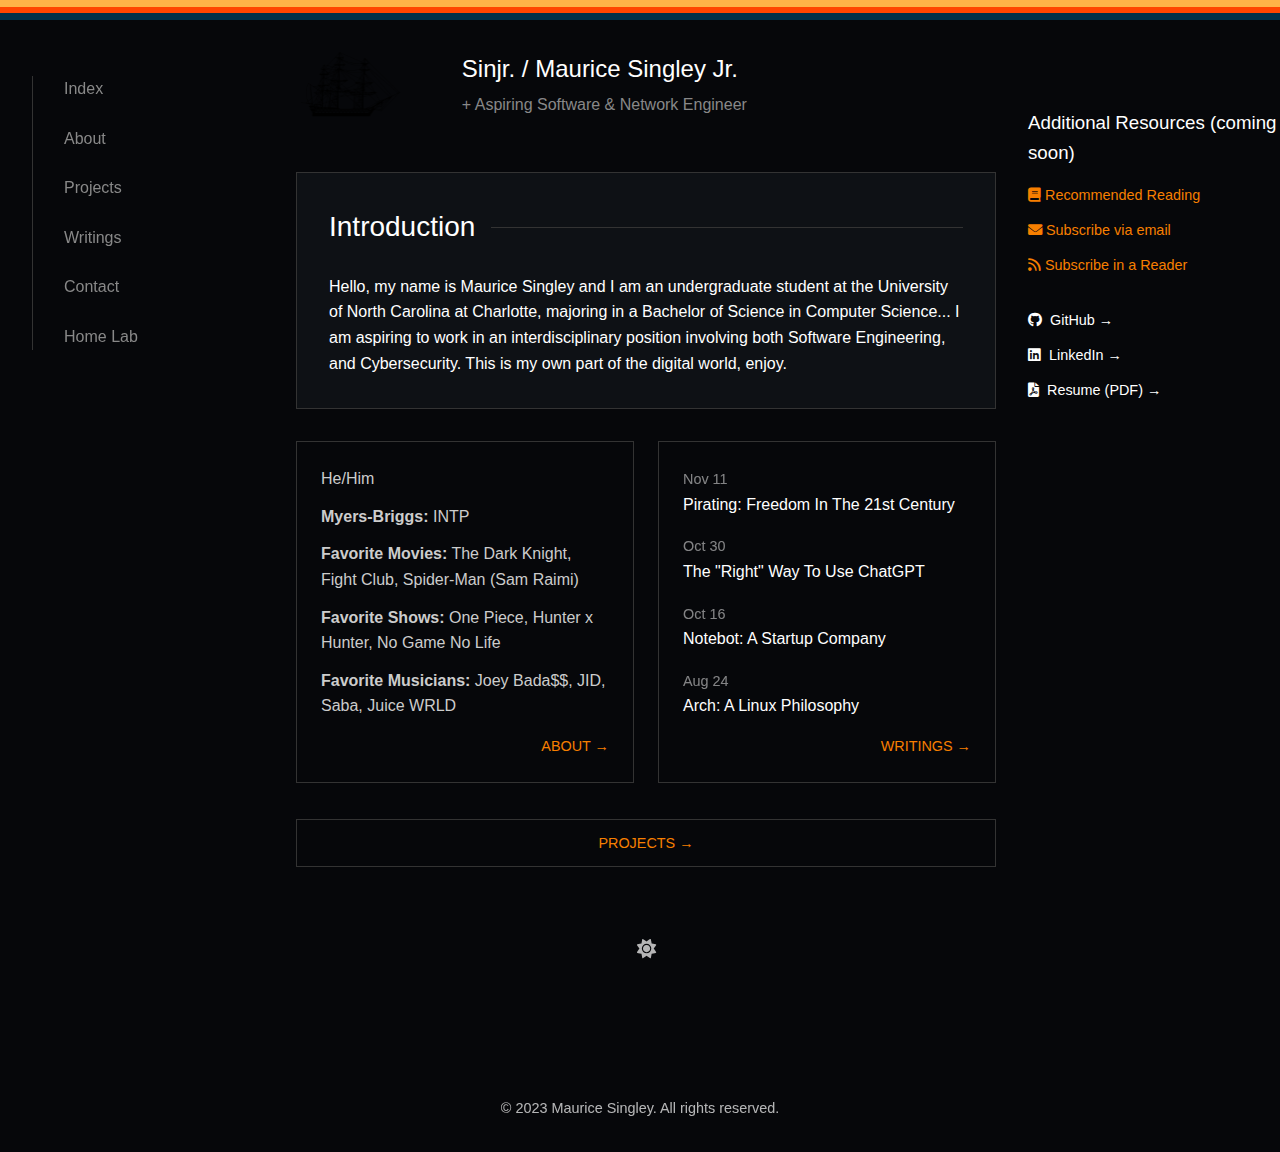
<file: Index.html>
<!DOCTYPE html>
<html lang="en">
<head>
    <meta charset="UTF-8">
    <meta name="viewport" content="width=device-width, initial-scale=1.0">
    <meta http-equiv="X-UA-Compatible" content="ie=edge">
    <title>Sinjr. / Maurice Singley Jr.</title>
    <link rel="stylesheet" href="style.css">
    <link rel="stylesheet" href="https://cdnjs.cloudflare.com/ajax/libs/font-awesome/6.0.0/css/all.min.css">
</head>
<body>
    <div class="top-stripes"><div></div></div>
    <div class="container">
        <aside class="sidebar">
            <nav class="nav-links">
                <a href="index.html">Index</a>
                <a href="about.html">About</a>
                <a href="#projects">Projects</a>
                <a href="writings.html">Writings</a>
                <a href="contact.html">Contact</a>
                <a href="#home-lab">Home Lab</a>
            </nav>
        </aside>

        <main class="main-content">
            <div class="content-section">
                <header>
                    <a href="index.html" class="header-link">
                        <img src="assets/ship-logo.svg" alt="Ship Logo" class="header-logo">
                        <h1>Sinjr. / Maurice Singley Jr. <span>+ Aspiring Software & Network Engineer</span></h1>
                    </a>
                </header>

                <div class="content-box">
                    <h2>Introduction</h2>
                    <p>Hello, my name is Maurice Singley and I am an undergraduate student at the University of North Carolina at Charlotte, majoring in a Bachelor of Science in Computer Science... I am aspiring to work in an interdisciplinary position involving both Software Engineering, and Cybersecurity. This is my own part of the digital world, enjoy.</p>
                </div>

                <div class="about-section">
                    <div class="about-box">
                        <div class="personal-info">
                            <p>He/Him</p>
                            <p><span>Myers-Briggs:</span> INTP</p>
                            <p><span>Favorite Movies:</span> The Dark Knight, Fight Club, Spider-Man (Sam Raimi)</p>
                            <p><span>Favorite Shows:</span> One Piece, Hunter x Hunter, No Game No Life</p>
                            <p><span>Favorite Musicians:</span> Joey Bada$$, JID, Saba, Juice WRLD</p>
                        </div>
                        <a href="#about" class="section-link">About →</a>
                    </div>

                    <div class="writings-box">
                        <article>
                            <time>Nov 11</time>
                            <h4>Pirating: Freedom In The 21st Century</h4>
                        </article>
                        <article>
                            <time>Oct 30</time>
                            <h4>The "Right" Way To Use ChatGPT</h4>
                        </article>
                        <article>
                            <time>Oct 16</time>
                            <h4>Notebot: A Startup Company</h4>
                        </article>
                        <article>
                            <time>Aug 24</time>
                            <h4>Arch: A Linux Philosophy</h4>
                        </article>
                        <a href="writings.html" class="section-link">Writings →</a>
                    </div>
                </div>

                <div class="projects-box">
                    <a href="#projects" class="section-link">Projects →</a>
                </div>

                <button class="theme-toggle" aria-label="Toggle dark/light mode">
                    <i class="fas fa-sun"></i>
                </button>
            </div>

            <div class="additional-resources">
                <h3>Additional Resources (coming soon)</h3>
                <a href="#" target="_blank"><i class="fas fa-book"></i> Recommended Reading</a>
                <a href="#" target="_blank"><i class="fas fa-envelope"></i> Subscribe via email</a>
                <a href="#" target="_blank"><i class="fas fa-rss"></i> Subscribe in a Reader</a>
                <div class="social-links">
                    <a href="https://github.com/emauric" target="_blank"><i class="fab fa-github"></i> GitHub →</a>
                    <a href="https://www.linkedin.com/in/mauricesingleyjr/" target="_blank"><i class="fab fa-linkedin"></i> LinkedIn →</a>
                    <a href="assets/MauriceSingleyJr-resume.pdf" target="_blank" download="maurice_singley_resume.pdf"><i class="fas fa-file-pdf"></i> Resume (PDF) →</a>
                </div>
            </div>
            </div>
        </main>
    </div>
    <footer class="copyright">
        <p>© 2023 Maurice Singley. All rights reserved.</p>
    </footer>
    <script src="index.js"></script>
</body>
</html>
</file>
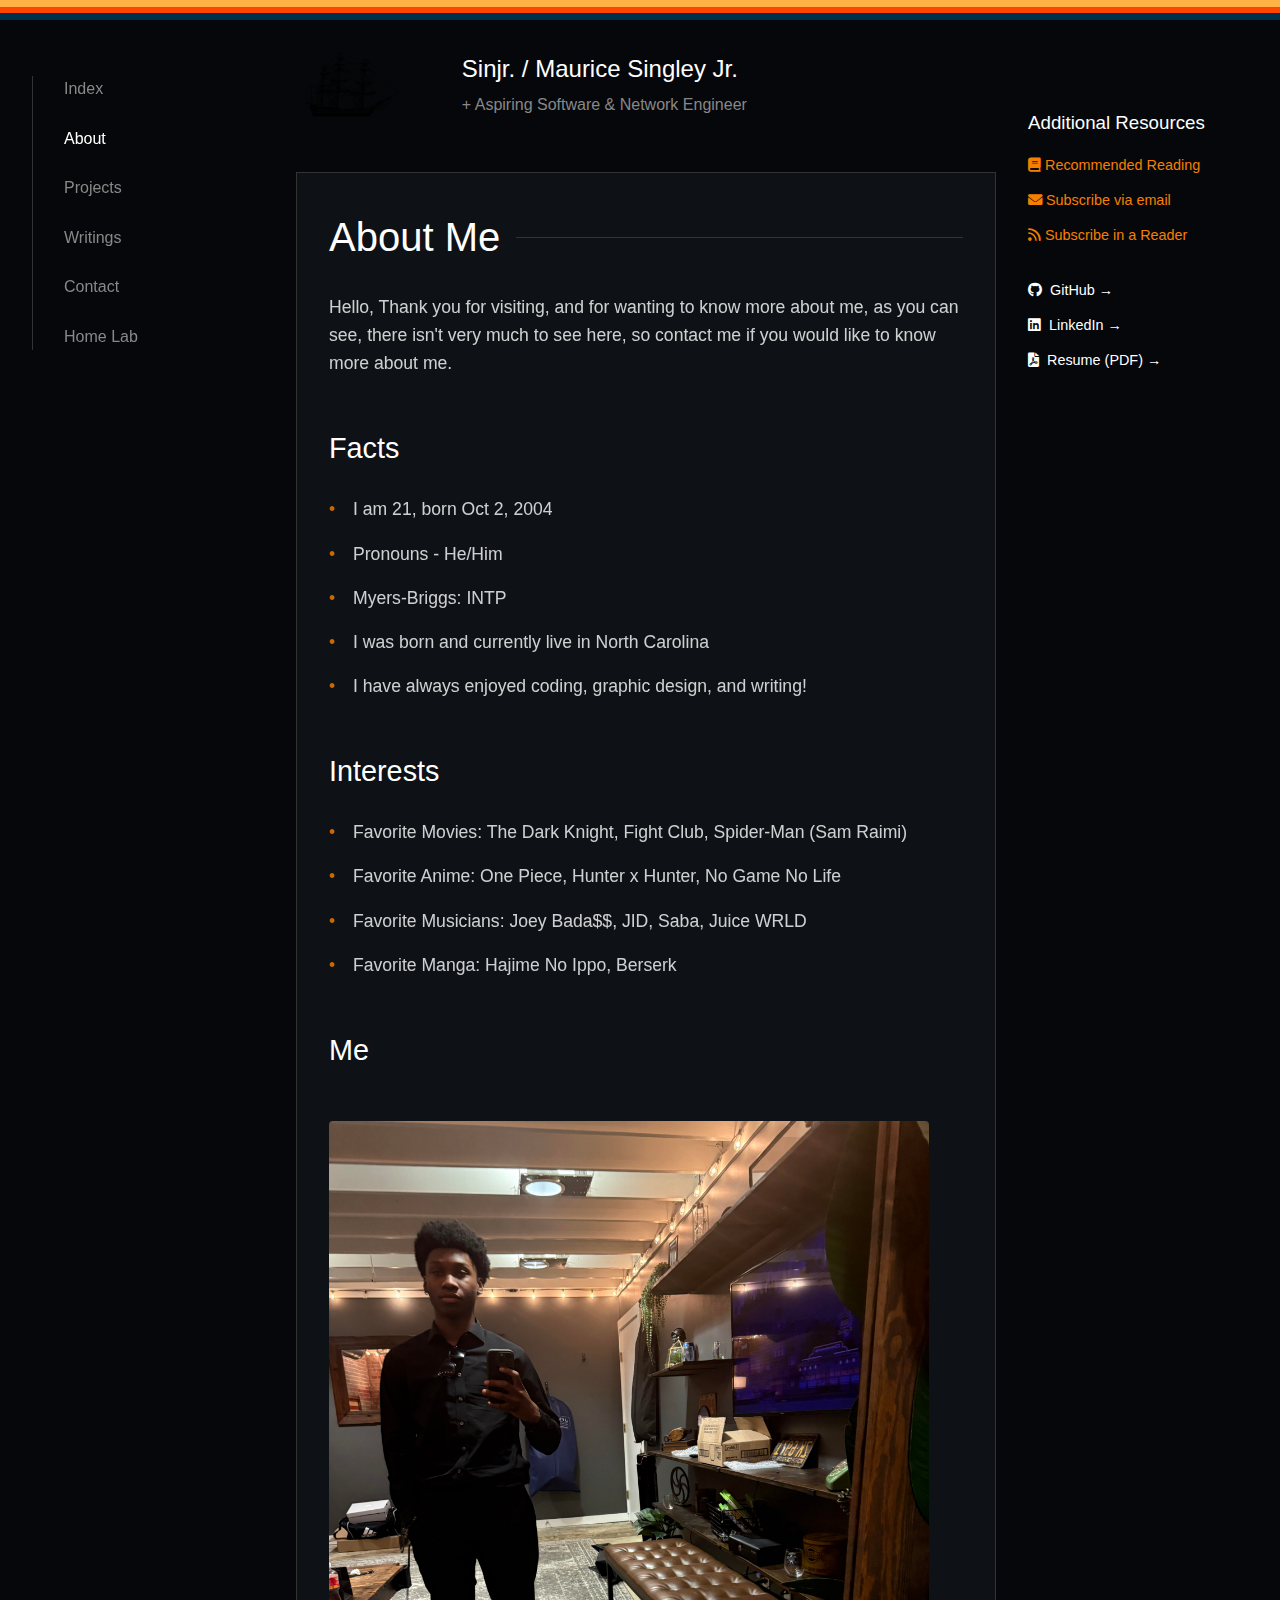
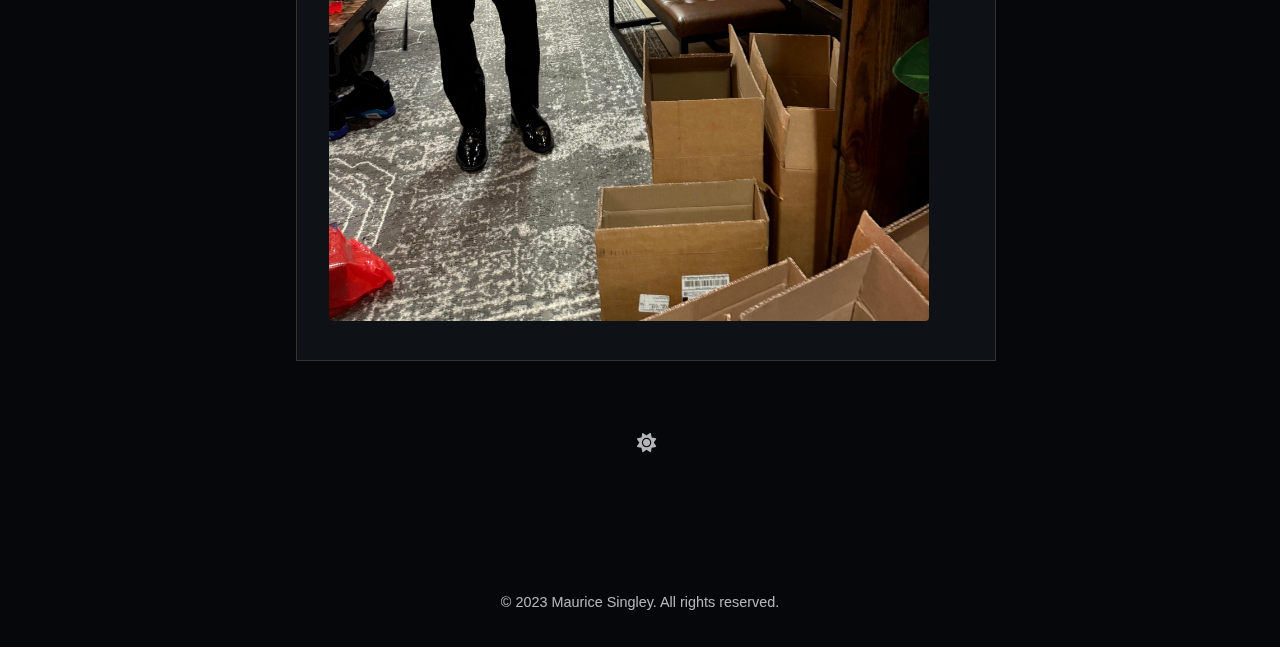
<file: about.html>
<!DOCTYPE html>
<html lang="en">
<head>
    <meta charset="UTF-8">
    <meta name="viewport" content="width=device-width, initial-scale=1.0">
    <meta http-equiv="X-UA-Compatible" content="ie=edge">
    <title>About | Maurice Singley Jr.</title>
    <link rel="stylesheet" href="style.css">
    <link rel="stylesheet" href="https://cdnjs.cloudflare.com/ajax/libs/font-awesome/6.0.0/css/all.min.css">
</head>
<body>
    <div class="top-stripes"><div></div></div>
    <div class="container">
        <aside class="sidebar">
            <nav class="nav-links">
                <a href="index.html">Index</a>
                <a href="about.html" class="active">About</a>
                <a href="#projects">Projects</a>
                <a href="writings.html">Writings</a>
                <a href="contact.html">Contact</a>
                <a href="#home-lab">Home Lab</a>
            </nav>
        </aside>

        <main class="main-content">
            <div class="content-section">
                <header>
                    <a href="index.html" class="header-link">
                        <img src="assets/ship-logo.svg" alt="Ship Logo" class="header-logo">
                        <h1>Sinjr. / Maurice Singley Jr. <span>+ Aspiring Software & Network Engineer</span></h1>
                    </a>
                </header>

                <div class="content-box about-content">
                    <h2>About Me</h2>
                    <p>Hello, Thank you for visiting, and for wanting to know more about me, as you can see, there isn't very much to see here, so contact me if you would like to know more about me.</p>

                    <div class="facts-section">
                        <h3>Facts</h3>
                        <ul>
                            <li>I am <span id="age"></span>, born Oct 2, 2004</li>
                            <li>Pronouns - He/Him</li>
                            <li>Myers-Briggs: INTP</li>
                            <li>I was born and currently live in North Carolina</li>
                            <li>I have always enjoyed coding, graphic design, and writing!</li>
                        </ul>
                    </div>

                    <div class="interests-section">
                        <h3>Interests</h3>
                        <ul>
                            <li>Favorite Movies: The Dark Knight, Fight Club, Spider-Man (Sam Raimi)</li>
                            <li>Favorite Anime: One Piece, Hunter x Hunter, No Game No Life</li>
                            <li>Favorite Musicians: Joey Bada$$, JID, Saba, Juice WRLD</li>
                            <li>Favorite Manga: Hajime No Ippo, Berserk</li>
                        </ul>
                    </div>

                    <div class="me-section">
                        <h3>Me</h3>
                        <img src="assets/me.jpg" alt="Maurice Singley Jr." class="profile-image">
                    </div>
                </div>

                <button class="theme-toggle" aria-label="Toggle dark/light mode">
                    <i class="fas fa-sun"></i>
                </button>
            </div>

            <div class="additional-resources">
                <h3>Additional Resources</h3>
                <a href="#" target="_blank"><i class="fas fa-book"></i> Recommended Reading</a>
                <a href="#" target="_blank"><i class="fas fa-envelope"></i> Subscribe via email</a>
                <a href="#" target="_blank"><i class="fas fa-rss"></i> Subscribe in a Reader</a>
                <div class="social-links">
                    <a href="https://github.com/emauric" target="_blank"><i class="fab fa-github"></i> GitHub →</a>
                    <a href="https://www.linkedin.com/in/mauricesingleyjr/" target="_blank"><i class="fab fa-linkedin"></i> LinkedIn →</a>
                    <a href="assets/MauriceSingleyJr-resume.pdf" target="_blank" download="maurice_singley_resume.pdf"><i class="fas fa-file-pdf"></i> Resume (PDF) →</a>
                </div>
            </div>
        </main>
    </div>
    <footer class="copyright">
        <p>© 2023 Maurice Singley. All rights reserved.</p>
    </footer>
    <script src="index.js"></script>
</body>
</html>
</file>
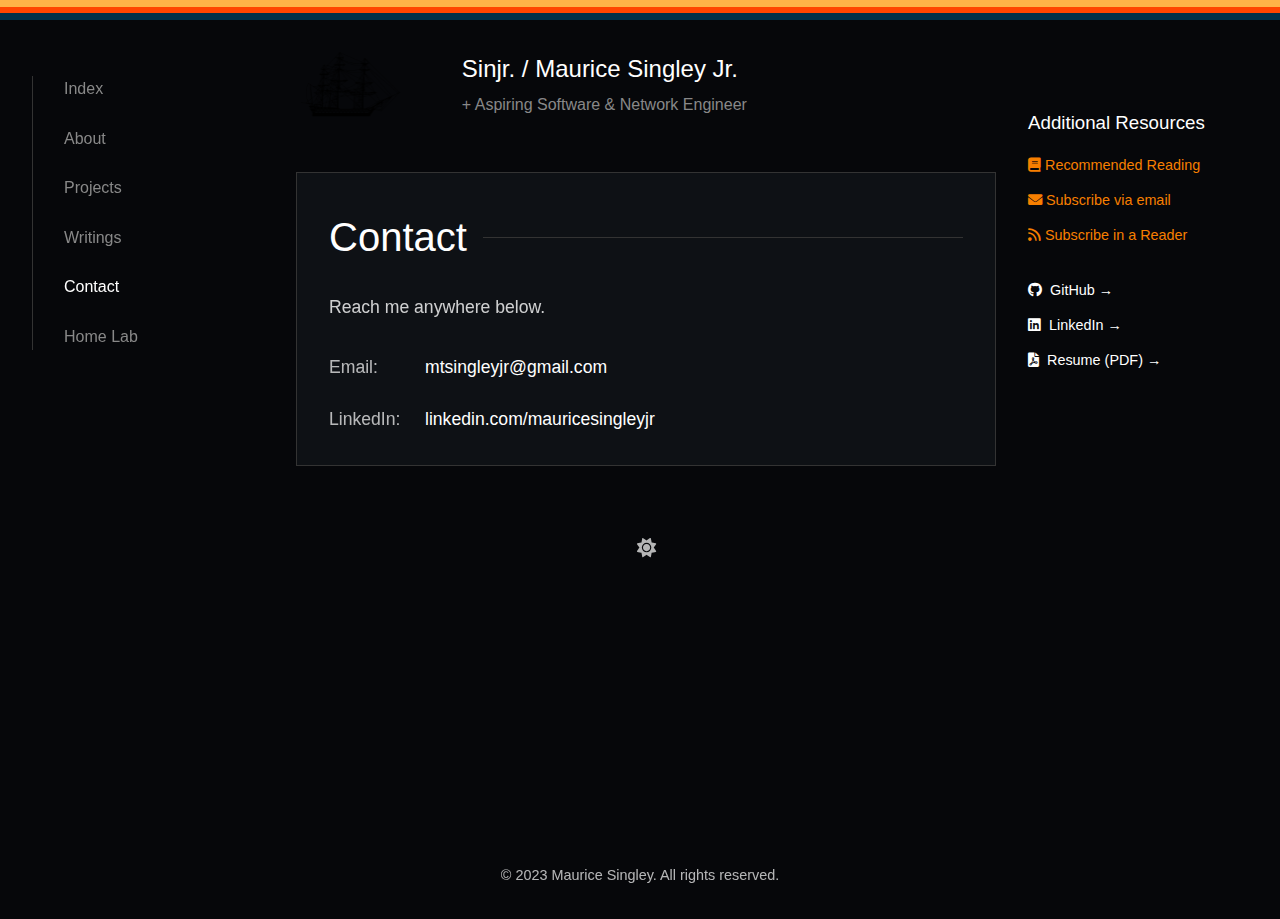
<file: contact.html>
<!DOCTYPE html>
<html lang="en">
<head>
    <meta charset="UTF-8">
    <meta name="viewport" content="width=device-width, initial-scale=1.0">
    <meta http-equiv="X-UA-Compatible" content="ie=edge">
    <title>Contact | Maurice Singley Jr.</title>
    <link rel="stylesheet" href="style.css">
    <link rel="stylesheet" href="https://cdnjs.cloudflare.com/ajax/libs/font-awesome/6.0.0/css/all.min.css">
</head>
<body>
    <div class="top-stripes"><div></div></div>
    <div class="container">
        <aside class="sidebar">
            <nav class="nav-links">
                <a href="index.html">Index</a>
                <a href="about.html">About</a>
                <a href="#projects">Projects</a>
                <a href="writings.html">Writings</a>
                <a href="contact.html" class="active">Contact</a>
                <a href="#home-lab">Home Lab</a>
            </nav>
        </aside>

        <main class="main-content">
            <div class="content-section">
                <header>
                    <a href="index.html" class="header-link">
                        <img src="assets/ship-logo.svg" alt="Ship Logo" class="header-logo">
                        <h1>Sinjr. / Maurice Singley Jr. <span>+ Aspiring Software & Network Engineer</span></h1>
                    </a>
                </header>

                <div class="content-box contact-content">
                    <h2>Contact</h2>
                    <p>Reach me anywhere below.</p>

                    
                    <div class="contact-links">
                        <div class="contact-item">
                            <span class="contact-label">Email:</span>
                            <a href="mailto:mtsingleyjr@gmail.com">mtsingleyjr@gmail.com</a>
                        </div>
                        
                        <div class="contact-item">
                            <span class="contact-label">LinkedIn:</span>
                            <a href="https://linkedin.com/in/mauricesingleyjr" target="_blank">linkedin.com/mauricesingleyjr</a>
                        </div>

                    </div>
                </div>

                <button class="theme-toggle" aria-label="Toggle dark/light mode">
                    <i class="fas fa-sun"></i>
                </button>
            </div>

            <div class="additional-resources">
                <h3>Additional Resources</h3>
                <a href="#" target="_blank"><i class="fas fa-book"></i> Recommended Reading</a>
                <a href="#" target="_blank"><i class="fas fa-envelope"></i> Subscribe via email</a>
                <a href="#" target="_blank"><i class="fas fa-rss"></i> Subscribe in a Reader</a>
                <div class="social-links">
                    <a href="https://github.com/emauric" target="_blank"><i class="fab fa-github"></i> GitHub →</a>
                    <a href="https://www.linkedin.com/in/mauricesingleyjr/" target="_blank"><i class="fab fa-linkedin"></i> LinkedIn →</a>
                    <a href="assets/MauriceSingleyJr-resume.pdf" target="_blank" download="maurice_singley_resume.pdf"><i class="fas fa-file-pdf"></i> Resume (PDF) →</a>
                </div>
            </div>
        </main>
    </div>
    <footer class="copyright">
        <p>© 2023 Maurice Singley. All rights reserved.</p>
    </footer>
    <script src="index.js"></script>
</body>
</html>
</file>
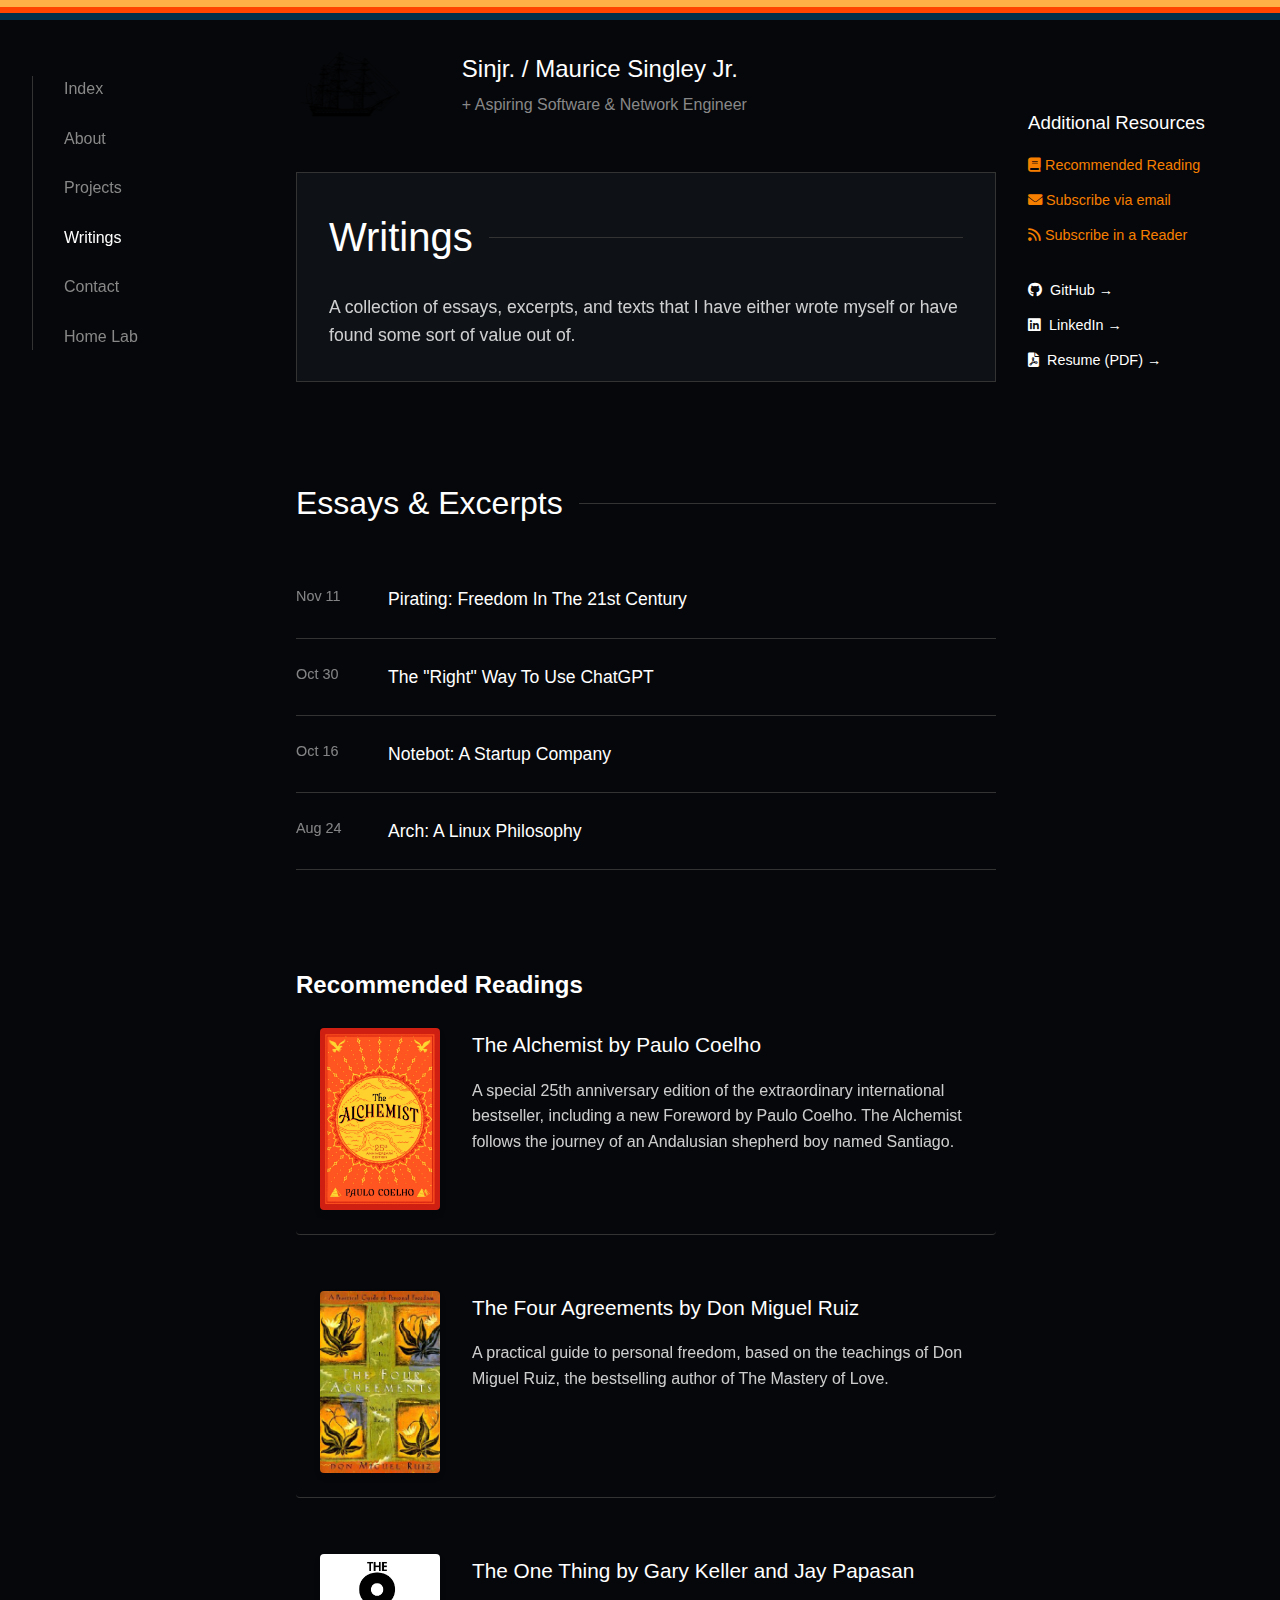
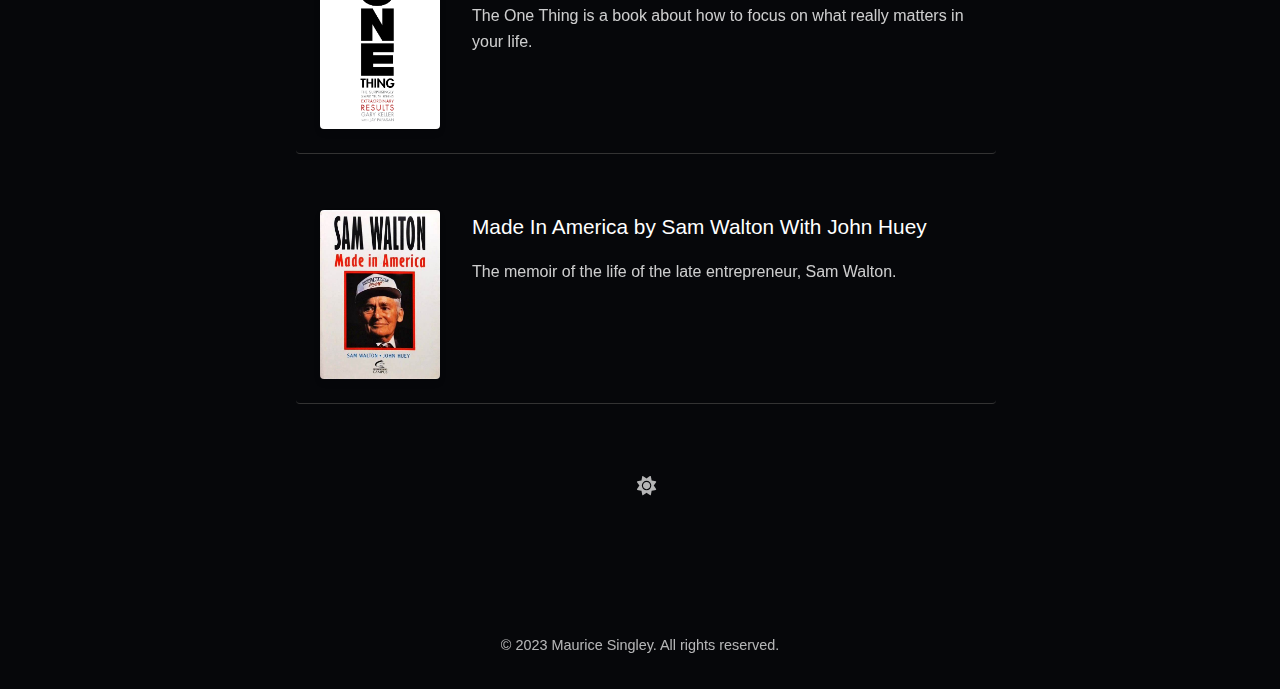
<file: writings.html>
<!DOCTYPE html>
<html lang="en">
<head>
    <meta charset="UTF-8">
    <meta name="viewport" content="width=device-width, initial-scale=1.0">
    <meta http-equiv="X-UA-Compatible" content="ie=edge">
    <title>Writings | Maurice Singley Jr.</title>
    <link rel="stylesheet" href="style.css">
    <link rel="stylesheet" href="https://cdnjs.cloudflare.com/ajax/libs/font-awesome/6.0.0/css/all.min.css">
</head>
<body>
    <div class="top-stripes"><div></div></div>
    <div class="container">
        <aside class="sidebar">
            <nav class="nav-links">
                <a href="index.html">Index</a>
                <a href="about.html">About</a>
                <a href="#projects">Projects</a>
                <a href="writings.html" class="active">Writings</a>
                <a href="contact.html">Contact</a>
                <a href="#home-lab">Home Lab</a>
            </nav>
        </aside>

        <main class="main-content">
            <div class="content-section">
                <header>
                    <img src="assets/ship-logo.svg" alt="Ship Logo" class="header-logo">
                    <h1>Sinjr. / Maurice Singley Jr. <span>+ Aspiring Software & Network Engineer</span></h1>
                </header>

                <div class="content-box writings-header">
                    <h2>Writings</h2>
                    <p>A collection of essays, excerpts, and texts that I have either wrote myself or have found some sort of value out of.</p>
                </div>

                <div class="essays-section">
                    <h2>Essays & Excerpts</h2>
                    <div class="essays-list">
                        <article>
                            <time>Nov 11</time>
                            <h3>Pirating: Freedom In The 21st Century</h3>
                        </article>
                        <article>
                            <time>Oct 30</time>
                            <h3>The "Right" Way To Use ChatGPT</h3>
                        </article>
                        <article>
                            <time>Oct 16</time>
                            <h3>Notebot: A Startup Company</h3>
                        </article>
                        <article>
                            <time>Aug 24</time>
                            <h3>Arch: A Linux Philosophy</h3>
                        </article>
                    </div>
                </div>

                <div class="recommended-section">
                    <h2>Recommended Readings</h2>
                    <div class="book-list">
                        <a href="https://www.amazon.com/Alchemist-Paulo-Coelho/dp/0062315005/" class="book-item" target="_blank">
                            <img src="assets/Alchemist Cover.jpg" alt="The Alchemist Book Cover">
                            <div class="book-info">
                                <h3>The Alchemist by Paulo Coelho</h3>
                                <p>A special 25th anniversary edition of the extraordinary international bestseller, including a new Foreword by Paulo Coelho. The Alchemist follows the journey of an Andalusian shepherd boy named Santiago.</p>
                            </div>
                        </a>
                        <!-- Add more books as needed -->
                        <a href="https://a.co/d/bddZ19b" class="book-item" target="_blank">
                            <img src="assets/the four agreements cover.jpg" alt="The Four Agreements Book Cover">
                            <div class="book-info">
                                <h3>The Four Agreements by Don Miguel Ruiz</h3>
                                <p>A practical guide to personal freedom, based on the teachings of Don Miguel Ruiz, the bestselling author of The Mastery of Love.</p>
                            </div>
                        </a>
                        <a href="https://a.co/d/8sFbp3N" class="book-item" target="_blank">
                            <img src="assets/The-One-Thing-Cover1.jpg" alt="The One Thing Book Cover">
                            <div class="book-info">
                                <h3>The One Thing by Gary Keller and Jay Papasan</h3>
                                <p>The One Thing is a book about how to focus on what really matters in your life.</p>
                            </div>
                        </a>
                        <a href="https://a.co/d/8wZPivi" class="book-item" target="_blank">
                            <img src="assets/made in america cover.jpg" alt="Made In America Cover">
                            <div class="book-info">
                                <h3>Made In America by Sam Walton With John Huey</h3>
                                <p>The memoir of the life of the late entrepreneur, Sam Walton.</p>
                            </div>
                        </a>
                    </div>
                </div>

                <button class="theme-toggle" aria-label="Toggle dark/light mode">
                    <i class="fas fa-sun"></i>
                </button>
            </div>

            <div class="additional-resources">
                <h3>Additional Resources</h3>
                <a href="#" target="_blank"><i class="fas fa-book"></i> Recommended Reading</a>
                <a href="#" target="_blank"><i class="fas fa-envelope"></i> Subscribe via email</a>
                <a href="#" target="_blank"><i class="fas fa-rss"></i> Subscribe in a Reader</a>
                <div class="social-links">
                    <a href="https://github.com/emauric" target="_blank"><i class="fab fa-github"></i> GitHub →</a>
                    <a href="https://www.linkedin.com/in/mauricesingleyjr/" target="_blank"><i class="fab fa-linkedin"></i> LinkedIn →</a>
                    <a href="assets/MauriceSingleyJr-resume.pdf" target="_blank" download="maurice_singley_resume.pdf"><i class="fas fa-file-pdf"></i> Resume (PDF) →</a>
                </div>
            </div>
        </main>
    </div>
    <footer class="copyright">
        <p>© 2023 Maurice Singley. All rights reserved.</p>
    </footer>
    <script src="index.js"></script>
</body>
</html>
</file>
<file: style.css>
:root {
  --bg-color: #06070A;
  --text-color: #ffffff;
  --accent-color: #F77F00;
  --secondary-bg: #0E1115;
  --border-color: #333;
  --sidebar-width: 200px;
  --content-width: 800px;
  --box-width: 380px;
}

.top-stripes {
  position: fixed;
  top: 0;
  left: 0;
  right: 0;
  height: 20px;
  display: flex;
  flex-direction: column;
  z-index: 1000;
}

.top-stripes::before {
  content: '';
  height: 33.33%;
  width: 100%;
  background-color: #FFB347;
}

.top-stripes::after {
  content: '';
  height: 33.33%;
  width: 100%;
  background-color: #003049;
}

.top-stripes div {
  height: 33.33%;
  width: 100%;
  background-color: #FF4500;
}

* {
  margin: 0;
  padding: 0;
  box-sizing: border-box;
}

html {
  height: 100%;
}

body {
  font-family: -apple-system, BlinkMacSystemFont, 'Segoe UI', Roboto, Oxygen, Ubuntu, Cantarell, sans-serif;
  background-color: var(--bg-color);
  color: var(--text-color);
  line-height: 1.6;
  min-height: 100%;
}

.container {
  display: flex;
  min-height: calc(100vh - 100px);
  padding-top: 12px;
  max-width: 1400px;
  margin: 0 auto;
  position: relative;
}

.sidebar {
  position: fixed;
  top: 12px;
  left: calc(50% - 600px);
  width: var(--sidebar-width);
  height: calc(100vh - 12px);
  padding: 2rem 2rem 2rem 0;
}

.logo-section {
  display: none;
}

.nav-links {
  display: flex;
  flex-direction: column;
  gap: 1.5rem;
  position: relative;
  padding-left: 1rem;
  margin-top: 2rem;
}

.nav-links::before {
  content: '';
  position: absolute;
  top: 0;
  left: 0;
  width: 1px;
  height: 100%;
  background-color: var(--border-color);
}

.nav-links a {
  color: #888;
  text-decoration: none;
  font-size: 1rem;
  transition: color 0.3s;
  text-align: left;
  padding-left: 1rem;
}

.nav-links::after {
  display: none;
}

.nav-links a:hover {
  color: var(--text-color);
}

.main-content {
  margin-left: calc(var(--sidebar-width) + 50px);
  padding: 2rem 4rem;
  width: calc(100% - var(--sidebar-width) - 50px);
  display: flex;
  gap: 4rem;
  justify-content: flex-start;
}

.content-section {
  width: 100%;
  max-width: 700px;
  display: flex;
  flex-direction: column;
  gap: 2rem;
  flex-shrink: 0;
}

.content-box {
  width: 100%;
  background-color: var(--secondary-bg);
  padding: 2rem;
  border: 1px solid var(--border-color);
}

.personal-info p span {
  font-weight: bold;
}

.content-box h2 {
  font-size: 1.75rem;
  font-weight: normal;
  margin-bottom: 1.5rem;
  display: flex;
  align-items: center;
  gap: 1rem;
}

.content-box h2::after {
  content: '';
  flex: 1;
  height: 1px;
  background-color: var(--border-color);
}

.about-section {
  display: grid;
  grid-template-columns: repeat(2, 1fr);
  gap: 1.5rem;
  width: 100%;
  max-width: 700px;
}

.about-box, .writings-box, .projects-box {
  background-color: var(--bg-color);
  padding: 1.5rem;
  border: 1px solid var(--border-color);
  min-height: 80px;
  display: flex;
  flex-direction: column;
}

.about-box, .writings-box {
  min-height: 300px;
}

.writings-box {
  gap: 1rem;
}

.writings-box time {
  color: var(--text-color);
  font-size: 0.9em;
  opacity: 0.5;
}

.writings-box h4 {
  margin: 0;
  color: var(--text-color);
  font-weight: normal;
  font-size: 1rem;
}

.writings-box article {
  cursor: pointer;
  transition: opacity 0.2s;
}

.writings-box article:hover {
  opacity: 0.8;
}

.section-link {
  color: var(--accent-color);
  text-decoration: none;
  font-size: 0.9em;
  display: block;
  margin-top: auto;
  text-transform: uppercase;
  text-align: right;
}

.personal-info {
  display: flex;
  flex-direction: column;
  gap: 0.75rem;
  color: var(--about-text-color, #ccc);
}

.additional-resources {
  width: 250px;
  margin-top: 4rem;
  color: #ccc;
  flex-shrink: 0;
  height: fit-content;
}

.additional-resources h3 {
  font-weight: normal;
  margin-bottom: 1rem;
  color: var(--text-color);
}

.additional-resources a {
  color: var(--accent-color);
  text-decoration: none;
  display: block;
  margin-bottom: 0.75rem;
  font-size: 0.9em;
}

.social-links {
  margin-top: 2rem;
}

.social-links a {
  display: flex;
  align-items: center;
  gap: 0.5rem;
  color: var(--text-color);
}

footer {
  display: block;
}

.copyright {
  text-align: center;
  padding: 2rem;
  color: var(--text-color);
  opacity: 0.7;
  font-size: 0.9rem;
  margin-top: 2rem;
}

/* Content responsiveness */
@media (max-width: 1400px) {
  .sidebar {
    left: 2rem;
  }
  
  .main-content {
    margin-left: calc(var(--sidebar-width) + 4rem);
    padding: 2rem;
    gap: 2rem;
  }
}

@media (max-width: 1200px) {
  .container {
    flex-direction: column;
  }

  .sidebar {
    position: relative;
    left: 0;
    width: 100%;
    height: auto;
    padding: 1rem;
    margin-bottom: 2rem;
  }

  .main-content {
    margin-left: 0;
    width: 100%;
    padding: 1rem;
    flex-direction: column;
    align-items: center;
  }

  .additional-resources {
    width: 100%;
    max-width: 700px;
    margin-top: 2rem;
  }
}

@media (max-width: 900px) {
  .about-section {
    grid-template-columns: 1fr;
  }
}

.main-content header {
  width: 100%;
  max-width: 700px;
  margin-bottom: 1rem;
  display: flex;
  align-items: center;
  gap: 1rem;
}

.main-content header img {
  height: 5rem;
  width: auto;
  margin-right: 1.5rem;
}

.main-content header h1 {
  font-weight: normal;
  font-size: 1.5rem;
  color: var(--text-color);
  display: flex;
  flex-direction: column;
  gap: 0.25rem;
}

.main-content header h1 span {
  color: #888;
  font-size: 1rem;
  margin-left: 0;
}

.projects-box {
  margin-top: .25rem;
  display: flex;
  justify-content: flex-end;
  align-items: center;
  padding: 1rem 1.5rem;
  min-height: unset;
}

.projects-box .section-link {
  margin-top: 0;
  line-height: 1;
}

.header-logo {
  height: 1rem;
  width: auto;
  margin-right: 1rem;
  vertical-align: middle;
  filter: brightness(0.2);
}

header {
  display: flex;
  align-items: center;
  margin-bottom: 2rem;
}

header h1 {
  margin: 0;
}

.theme-toggle {
  background: none;
  border: none;
  color: var(--text-color);
  cursor: pointer;
  font-size: 1.2rem;
  padding: 0.5rem;
  margin: 2rem 0;
  opacity: 0.7;
  transition: opacity 0.3s ease;
}

.theme-toggle:hover {
  opacity: 1;
}

.theme-toggle i {
  transition: transform 0.3s ease;
}

.theme-toggle:hover i {
  transform: rotate(15deg);
}


/* Light mode styles */
:root[data-theme="light"] {
  --bg-color: #ffffff;
  --text-color: #000000;
  --border-color: #cccccc;
  --accent-color: #F77F00;
  --secondary-bg: #FFF2DA;
  --border-color: #333;
  --about-text-color: #555555;
}

.personal-info {
  display: flex;
  flex-direction: column;
  gap: 0.75rem;
  color: var(--about-text-color, #ccc);
}

.header-logo {
  filter: brightness(0);
}

:root[data-theme="light"] .header-logo {
  filter: brightness(0);
}

:root[data-theme="dark"] .header-logo {
  filter: brightness(1);
}

/* Writings page specific styles */
.writings-header {
    background-color: var(--secondary-bg);
    border: 1px solid var(--border-color);
    padding: 2rem;
    margin-bottom: 4rem;
}

.writings-header h2 {
    font-size: 2.5rem;
    font-weight: normal;
    margin-bottom: 1.5rem;
    color: var(--text-color);
    display: flex;
    align-items: center;
    gap: 1rem;
}

.writings-header h2::after {
    content: '';
    flex: 1;
    height: 1px;
    background-color: var(--border-color);
}

.writings-header p {
    color: var(--text-color);
    opacity: 0.8;
    font-size: 1.1rem;
    max-width: 700px;
    line-height: 1.6;
}

.essays-section {
    margin-bottom: 4rem;
}

.essays-section h2 {
    font-size: 2rem;
    font-weight: normal;
    margin-bottom: 2rem;
    color: var(--text-color);
    display: flex;
    align-items: center;
    gap: 1rem;
}

.essays-section h2::after {
    content: '';
    flex: 1;
    height: 1px;
    background-color: var(--border-color);
}

.essays-list article {
    padding: 1.5rem 0;
    border-bottom: 1px solid var(--border-color);
    display: flex;
    gap: 2rem;
    cursor: pointer;
    transition: opacity 0.2s ease;
}

.essays-list article:hover {
    opacity: 0.7;
}

.essays-list article time {
    color: var(--text-color);
    opacity: 0.5;
    font-size: 0.9rem;
    min-width: 60px;
}

.essays-list article h3 {
    font-weight: normal;
    font-size: 1.1rem;
    margin: 0;
    color: var(--text-color);
}

/* Remove old writings-description styles */
.writings-description {
    display: none;
}

.book-list {
    display: flex;
    flex-direction: column;
    gap: 2rem;
}

.book-item {
    display: flex;
    gap: 2rem;
    align-items: flex-start;
    padding: 1.5rem;
    border-bottom: 1px solid var(--border-color);
    text-decoration: none;
    transition: background-color 0.2s ease;
    border-radius: 4px;
}

.book-item:hover {
    background-color: var(--secondary-bg);
}

.book-item img {
    width: 120px;
    height: auto;
    border-radius: 4px;
    box-shadow: 0 4px 6px rgba(0, 0, 0, 0.1);
    flex-shrink: 0;
    transition: transform 0.2s ease;
}

.book-item:hover img {
    transform: translateY(-2px);
}

.book-info h3 {
    font-weight: normal;
    font-size: 1.3rem;
    color: var(--text-color);
    margin-bottom: 1rem;
    transition: color 0.2s ease;
}

.book-item:hover .book-info h3 {
    color: var(--accent-color);
}

.book-info p {
    color: var(--text-color);
    opacity: 0.8;
    font-size: 1rem;
    line-height: 1.6;
}

/* Active nav link state */
.nav-links a.active {
    color: var(--text-color);
}

/* About page specific styles */
.about-content {
    background-color: var(--secondary-bg);
    padding: 2rem;
}

.about-content h2 {
    font-size: 2.5rem;
    font-weight: normal;
    margin-bottom: 1.5rem;
    color: var(--text-color);
    display: flex;
    align-items: center;
    gap: 1rem;
}

.about-content h2::after {
    content: '';
    flex: 1;
    height: 1px;
    background-color: var(--border-color);
}

.about-content > p {
    color: var(--text-color);
    opacity: 0.8;
    font-size: 1.1rem;
    margin-bottom: 3rem;
}

.facts-section, .interests-section {
    margin-bottom: 3rem;
}

.facts-section h3, .interests-section h3, .me-section h3 {
    font-size: 1.8rem;
    font-weight: normal;
    margin-bottom: 1.5rem;
    color: var(--text-color);
}

.facts-section ul, .interests-section ul {
    list-style: none;
    padding: 0;
}

.facts-section li, .interests-section li {
    color: var(--text-color);
    opacity: 0.8;
    font-size: 1.1rem;
    margin-bottom: 1rem;
    line-height: 1.6;
    position: relative;
    padding-left: 1.5rem;
}

.facts-section li::before, .interests-section li::before {
    content: '•';
    position: absolute;
    left: 0;
    color: var(--accent-color);
}

.me-section {
    margin-top: 3rem;
}

.profile-image {
    width: 100%;
    max-width: 600px;
    height: auto;
    border-radius: 4px;
    margin-top: 1.5rem;
}

/* Contact page specific styles */
.contact-content {
    background-color: var(--secondary-bg);
    padding: 2rem;
}

.contact-content h2 {
    font-size: 2.5rem;
    font-weight: normal;
    margin-bottom: 1.5rem;
    color: var(--text-color);
    display: flex;
    align-items: center;
    gap: 1rem;
}

.contact-content h2::after {
    content: '';
    flex: 1;
    height: 1px;
    background-color: var(--border-color);
}

.contact-content > p {
    color: var(--text-color);
    opacity: 0.8;
    font-size: 1.1rem;
    margin-bottom: 2rem;
}

.contact-links {
    display: flex;
    flex-direction: column;
    gap: 1.5rem;
}

.contact-item {
    display: flex;
    gap: 1rem;
    align-items: baseline;
}

.contact-label {
    color: var(--text-color);
    opacity: 0.7;
    font-size: 1.1rem;
    min-width: 80px;
}

.contact-item a {
    color: var(--text-color);
    text-decoration: none;
    font-size: 1.1rem;
    transition: color 0.2s ease, opacity 0.2s ease;
}

.contact-item a:hover {
    color: var(--accent-color);
    opacity: 1;
}

/* Light mode specific hover effects */
:root[data-theme="light"] .contact-item a:hover {
    color: var(--accent-color);
    opacity: 1;
}

:root[data-theme="dark"] .contact-item a:hover {
    opacity: 0.7;
    color: var(--text-color);
}

.header-link {
    display: flex;
    align-items: center;
    gap: 1rem;
    text-decoration: none;
    transition: opacity 0.2s ease;
}

.header-link:hover {
    opacity: 0.8;
}

.header-link h1 {
    color: var(--text-color);
}

.header-link span {
    color: #888;
}
</file>
